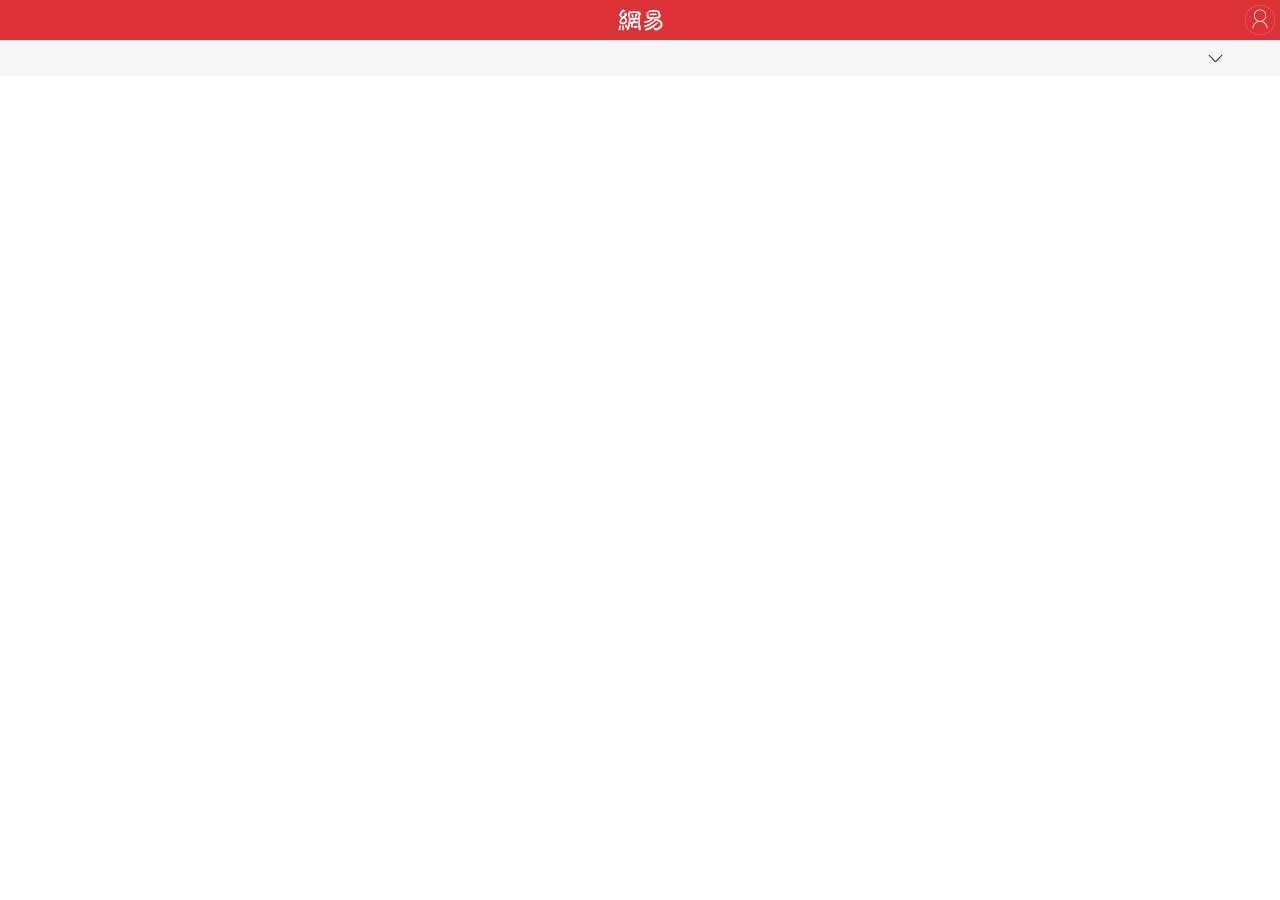
<file: web/news/index.html>
<!DOCTYPE html>
<html>
<head>
    <meta charset="utf-8">
    <meta name="viewport"
          content="maximum-scale=1.0,minimum-scale=1.0,user-scalable=0,width=device-width,initial-scale=1.0"/>
    <title></title>
    <link rel="stylesheet" type="text/css" href="css/api.css"/>
    <link rel="stylesheet" type="text/css" href="css/common.css"/>
    <style>
        /*
            iscroll
        */
        #wrapper {
            position: relative;
            z-index: 1;
            height: 35px;
            width: 90%;
            overflow: hidden;
        }

        #scroller {
            position: absolute;
            z-index: 1;
            -webkit-tap-highlight-color: rgba(0, 0, 0, 0);
            width: 200%;
            /*-webkit-transform: translateZ(0);
            transform: translateZ(0);*/
            -webkit-touch-callout: none;
            -webkit-user-select: none;
            -webkit-text-size-adjust: none;
        }

        #scroller ul {
            list-style: none;
            padding: 0;
            margin: 0;
            display: -webkit-box
        }

        #scroller li {
            width: 10%;
            line-height: 35px;
            font-size: 14px;
            overflow: hidden;
            text-align: center;
        }

        /*
            iscroll
        */
        .nav_active {
            color: #DC282E;
            font-size: 16px !important;
        }

        nav {
            width: 100%;
            display: -webkit-box;
            background-color: #F6F6F6;
        }

        .arrow_down {
            display: block;
            background-size: 15px;
            background-repeat: no-repeat;
            background-position: center;
            padding: 15px;
            background-image: url('image/channel_nav_arrow@2x.png');
            -webkit-box-flex: 1;
            -webkit-transform: rotate(180deg);
            -webkit-transition: All .5s ease;
        }

        .arrow_up {
            -webkit-transform: rotate(0deg);
            -webkit-transition: All .5s ease;
        }

        .switchNav {
            position: relative;
            width: 90%;
            line-height: 35px;
            text-indent: 10px;
        }

        .navTips {
            width: 70px;
            height: 15px;
            position: absolute;
            right: 0;
            bottom: 10px;
            font-size: 12px;
            line-height: 16px;
            color: #DE0000;
            margin-top: 2px;
            border: 1px solid;
            border-radius: 10px;
        }

        .cover {
            position: absolute;
            top: 0;
            left: 0;
            right: 0;
            bottom: 0;
            z-index: 999;
        }

        .login-user {
            background-image: url("image/user_weiboimage_netease@2x.png") !important;
        }
    </style>
</head>
<body tapmode="" onclick="clearFilter()">
<header>
    <div class=" header index-header">
        <div class="btn menu" style="visibility: hidden" tapmode="" onclick="openMenu()"></div>

        <div class=" title">
            <div class="btn logo " tapmode=""></div>
        </div>
        <div class="btn user" tapmode="" onclick="openUser()"></div>
    </div>
</header>
<nav>
    <div id="wrapper">
        <div id="scroller">
            <ul>
                <!--<li data-index=""  class="" tapmode="" onclick="openFrame(this)">2</li>
                <li data-index=""  class="" tapmode="" onclick="openFrame(this)">1</li>
                <li data-index=""  class="" tapmode="" onclick="openFrame(this)">3</li>-->
            </ul>
        </div>
    </div>
    <div class="switchNav hidden">切换栏目

    </div>
    <div class="arrow_down" onclick="openNav()" tapmode=""></div>
</nav>
<div class="cover hidden" tapmode="">

</div>
<script type="text/javascript" src="script/zepto.min.js"></script>
<script type="text/javascript" src="script/iscroll.js"></script>
<script>
    var myScroll, menuOpened = false;
    function loaded() {
        try {
            myScroll = new IScroll('#wrapper', {
                eventPassthrough: true,
                scrollX: true,
                scrollY: false,
                preventDefault: false
            });
        } catch (e) {
            alert(e)
        }
    }
    apiready = function () {
        try {
            checkUserId();
            var model = api.require('model');
            var query = api.require('query');
            model.config({
                appId: 'A6961750411369',
                appKey: 'ABD8C546-8715-E13A-4025-4939457609E8',
                host: 'https://d.apicloud.com'
            });
            api.showProgress();
            query.createQuery(function (ret, err) {
                if (ret && ret.qid) {
                    var queryId = ret.qid;
                    model.findAll({class: "nav", qid: queryId}, function (ret, err) {
                        api.hideProgress();
                        if (ret) {
                            try {
                                var navHtml = '', frames = [];
                                for (var i in ret) {
                                    var active = i == 0 ? 'nav_active' : '', frame = {};
                                    navHtml += '<li data-index="' + i + '" id="' + ret[i].id + '" class="' + active + '" tapmode="" onclick="openFrame(this)">' + ret[i].name + '</li>';
                                    frame.name = 'frame_' + i;
                                    frame.url = i == 1 ? 'html/frm_hotSpot.html' : 'html/frm_topLine.html';
                                    frame.pageParam = {id: ret[i].id, index: i};
                                    frames.push(frame);
                                }
                                $("#scroller").find('ul').html(navHtml);
                                loaded();
                                openFrameGroup(frames);
                            } catch (e) {
                                alert(e)
                            }

                        } else {
                            api.toast({msg: err.msg, location: 'middle'})
                        }
                    });
                }
            });
            fixIos7Bar($(".header"));

        } catch (e) {
            alert(e)
        }

    };

    function checkUserId() {
        if (localStorage.getItem('userId')) {
            $(".user").addClass('login-user');
        } else {
            $(".user").removeClass('login-user');
        }
    }

    function openFrame(obj) {
        try {
            api.setFrameGroupIndex({
                name: 'group',
                index: $(obj).data('index'),
                scroll: true
            });
        } catch (e) {
            alert(e)
        }

    }

    function openFrameGroup(frames) {
        api.openFrameGroup({
            name: 'group',
            scrollEnabled: true,
            rect: {x: 0, y: $("header").height() + $("nav").height(), w: 'auto', h: 'auto'},
            index: 0,
            frames: frames
        }, function (ret, err) {
            if (ret.index >= 4) {
                myScroll.scrollTo(-$("li").width() * (ret.index - 4), 0, 1000);
            }
            $("#scroller").find('li').removeClass('nav_active').eq(ret.index).addClass('nav_active');
        });
    }


    function openNav() {
        var $arrow_down = $('.arrow_down');
        if ($arrow_down.hasClass('arrow_up')) {
            $arrow_down.removeClass('arrow_up');
            $(".switchNav").addClass('hidden');
            $("#wrapper").removeClass('hidden');
            _closeNav()
        } else {
            $(".switchNav").removeClass('hidden');
            $("#wrapper").addClass('hidden');
            $arrow_down.addClass('arrow_up');
            _openNav();
        }
    }

    function _openNav() {
        api.openFrame({
            name: 'frm_nav',
            url: 'html/frm_nav.html',
            rect: {
                x: 0,
                y: $("header").height() + $("nav").height(),
                w: $("body").width(),
                h: 'auto'
            },
            bounces: false
        });

    }

    function _closeNav() {
        api.closeFrame({
            name: 'frm_nav'
        });
        api.closeFrame({
            name: 'frm_more_nav'
        })
    }

    function openMenu() {
        if ($('.arrow_down').hasClass('arrow_up')) {
            $('.arrow_down').removeClass('arrow_up');
            $(".switchNav").addClass('hidden');
            $("#wrapper").removeClass('hidden');
            _closeNav()
        } else {
            /*if (!menuOpened) {
             api.openFrame({
             name: 'menu',
             url: 'html/frm_menu.html',
             bounces: false,
             rect: {
             x: -($("body").width()),// -($("body").width() * .25),
             y: 0,
             w: $("body").width(),
             h: $("body").height()
             }
             });
             menuOpened = true;
             }*/
            //_animation(api.winWidth * 0.75, addFilter);
        }
    }

    function addFilter() {
        $(".cover").removeClass('hidden');
        $("body").addClass('filter');
        api.execScript({frameName: 'topLine', script: 'addFilter()'});
    }

    function _animation(x, callBack) {
        api.animation({
            name: 'menu',
            duration: 200,
            curve: 'easeIn',
            translation: {
                x: x,
                y: 0,
                z: 0
            }
        }, function () {
            if (callBack) {
                callBack();
            }
        });
    }

    function closeMenu() {
        _animation(-api.winWidth * 0.75, function () {
            api.execScript({frameName: 'topLine', script: '_clearFilter()'});
            $("body").removeClass('filter');
            $(".cover").addClass('hidden');
        });
    }
    function openUser() {
        api.openWin({
            name: 'user',
            url: 'html/win_user.html'
        })
    }
    function clearFilter() {
        if ($("body").hasClass('filter')) {
            closeMenu();
        }
    }
</script>
</body>
</html>
</file>
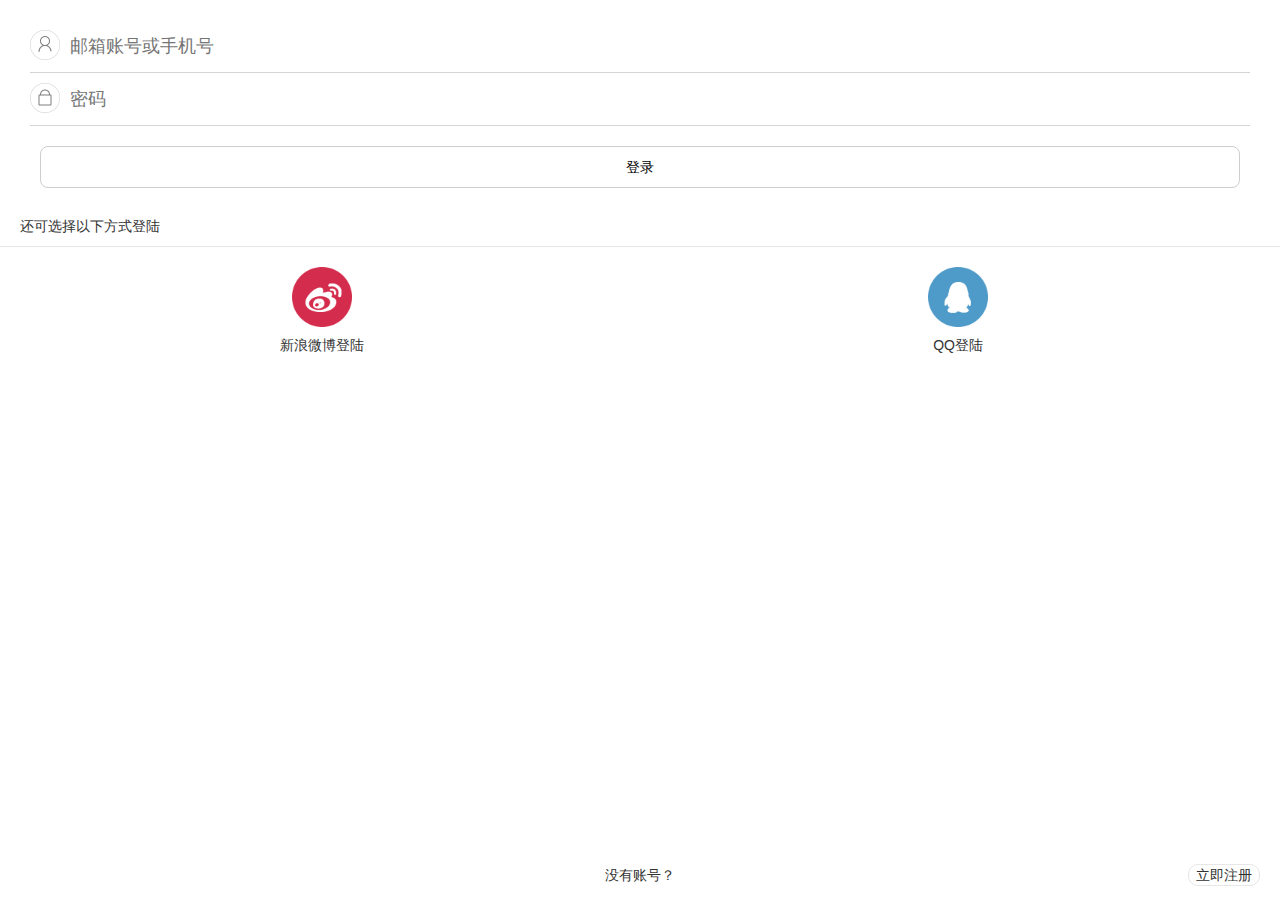
<file: web/news/html/frm_login.html>
<!DOCTYPE html>
<html>
<head>
    <meta charset="utf-8">
    <meta name="viewport" content="maximum-scale=1.0,minimum-scale=1.0,user-scalable=0,width=device-width,initial-scale=1.0"/>
    <title></title>
    <link rel="stylesheet" type="text/css" href="../css/api.css"/>
    <link rel="stylesheet" type="text/css" href="../css/common.css"/>
    <style>
        body {
            display: -webkit-box;
            -webkit-box-orient: vertical;
        }
        .content{
            -webkit-box-flex:1;
        }
        i {
            display: block;
            width: 30px;
            height: 30px;
            background-size: 30px;
            background-repeat: no-repeat no-repeat;
            background-position: center;
        }
        .user {
            background-image: url("../image/login_username_icon@2x.png");
        }

        .password {
            background-image: url("../image/login_password_icon@2x.png");
        }

        .input-wrap {
            padding: 10px 0;
            display: -webkit-box;
            border-bottom: 1px solid #d4d4d4;
        }


        .form {
            background-color: rgba(255, 255, 255, 0.8);
            margin: 20px;
            border-radius: 8px;
            padding: 0 10px;
            line-height: 30px;
        }

        .input-wrap input {
            display: block;
            -webkit-box-flex: 1;
            background-color: rgba(255, 255, 255, 0);
            outline: none;
            height: 32px;
        }

        .btn {
            display: block;
            color: #000000;
            margin: 0 40px;
            text-align: center;
            border-radius: 8px;
            height: 40px;
            line-height: 40px;
            border:1px solid #CECECE;
        }
        input{
            padding-left: 10px;
            font-size: 18px;
        }
        .other-login-wrap,.other-login{
            margin-top: 20px;
        }
        .other-login-lable{
            padding:10px 20px;
            border-bottom: 1px solid #E7E7E7;
        }
        .other-login{
            text-align: center;
        }
        .other-login div{
            display: inline-block;
            position: relative;
            width: 49.4%;
            height:60px;
            background-repeat: no-repeat no-repeat;
            background-position: center center;
            background-size: 60px;
        }
        .sina{
            background-image: url("../image/share_platform_sina@2x.png");
        }
        .qq{
            background-image: url("../image/share_platform_qqfriends@2x.png");
        }
        .other-login div span{
            margin-top:70px ;
        }
        footer{
            position:relative;
            height: 50px;
            text-align: center;
            line-height: 50px;
        }
        .fast-reg{
            line-height: 20px;
            position: absolute;
            border-radius: 10px;
            border: 1px solid #E7E7E7;
            bottom:14px;
            right: 20px;
            width: 70px;
        }
    </style>
</head>
<body>
<div class="content">
    <div class="form">
        <div class="input-wrap">
            <i class="user"></i>
            <input type="text" placeholder="邮箱账号或手机号"  id="username" value="">
        </div>
        <div class="input-wrap">
            <i class="password"></i>
            <input type="password" placeholder="密码"  id="password" value="">
        </div>
    </div>
    <div class="btn" id="login" tapmode="" onclick="login()">登录</div>
    <div class="other-login-wrap">
        <div class="other-login-lable">
            还可选择以下方式登陆
        </div>
        <div class="other-login">
            <div class="sina">
                <span class="sina-label">新浪微博登陆</span>
            </div>
            <div class="qq">
                <span class="qq-label">QQ登陆</span>
            </div>
        </div>
    </div>
</div>
<footer>
    <div>没有账号？</div>
    <div class="fast-reg" tapmode="" onclick="toRegister()">立即注册</div>
</footer>
<script src="../script/zepto.min.js"></script>
<script>
    apiready = function () {

    };
    function toRegister(){
        api.openWin({
            name:'register',
            url:'win_register.html'
        })
    }
    function login(){
        api.showProgress();
        var username=$("#username").val();
        var password=$("#password").val();
        var user = api.require('user');
        user.login({
            username: username,
            password:password
        }, function(ret, err) {
            api.hideProgress();
            if (ret) {
                localStorage.setItem('userId',ret.id);
                api.execScript({
                    name:'user',
                    script:'checkUserId()'
                })
                api.execScript({
                    name:'root',
                    script:'checkUserId()'
                })
                api.alert({
                    title: '登陆成功',
                    buttons: ['确定']
                }, function (ret, err) {
                    if (ret.buttonIndex == 1) {
                        api.closeWin();
                    }
                });
            }else{
                api.toast({msg: err.message, location: "middle"})
            }
        });
    }
</script>
</body>
</html>
</file>
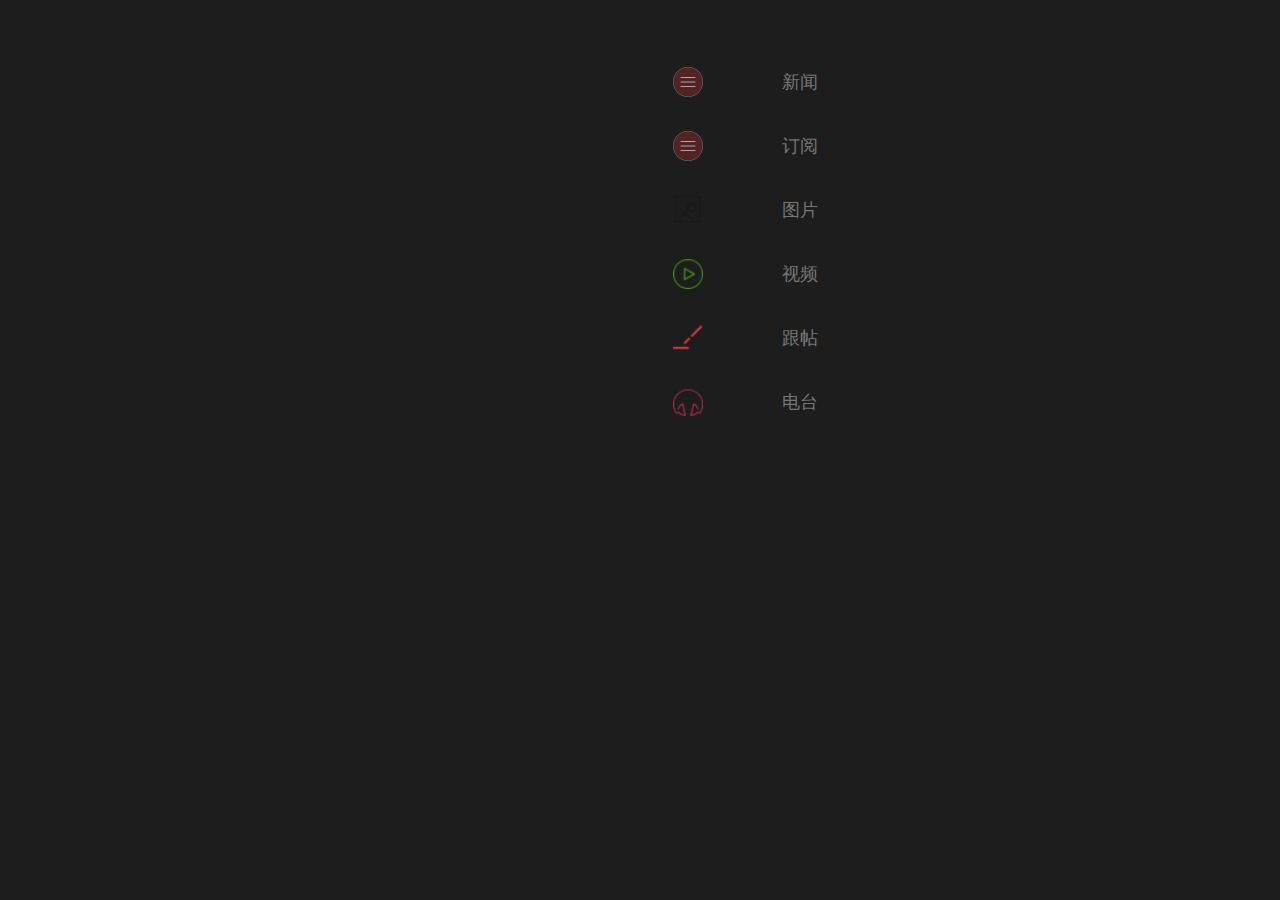
<file: web/news/html/frm_menu.html>
<!DOCTYPE html>
<html>
<head>
    <meta charset="utf-8">
    <meta name="viewport" content="maximum-scale=1.0,minimum-scale=1.0,user-scalable=0,width=device-width,initial-scale=1.0"/>
    <title></title>
    <link rel="stylesheet" type="text/css" href="../css/api.css"/>
    <style>
        body, html {
            height: 100%;
        }
        body{
            padding-left:40%;

            background-color: #1D1D1D;
        }
        .category{
            padding-top:50px;
        }
        .category li {
             position: relative;
             padding: 20px;
             background-size:30px;
             background-repeat: no-repeat;
             background-position:21.875%;
         }
        .category span{
            color: #777676;
            padding-left:34.375%;
            font-size:18px;
        }
        .news{
            background-image:url('../image/top_navigation_menuicon_highlighted@2x.png');
        }
        .subscribe{
            background-image:url('../image/top_navigation_menuicon_highlighted@2x.png');
        }
        .photo{
            background-image:url('../image/cell_tag_photo@2x.png');
        }
        .video{
            background-image:url('../image/cell_tag_video@2x.png');
        }
        .edit{
            background-image:url('../image/shotscreenshare_edit_btn@2x.png');
        }
        .audio{
            background-image: url('../image/cell_tag_audio@2x.png');
        }
    </style>
</head>
<body>
<ul class="category">
    <li class="news"><span>新闻</span></li>
    <li class="subscribe"><span>订阅</span></li>
    <li class="photo"><span>图片</span></li>
    <li class="video"><span>视频</span></li>
    <li class="edit"><span>跟帖</span></li>
    <li class="audio"><span>电台</span></li>
</ul>
<script src="../script/zepto.min.js"></script>
<script>
    apiready = function () {
        fixIos7Bar($("header"));
    };
    function closeWin() {
        api.closeWin({

        });
    }

</script>
</body>
</html>
</file>
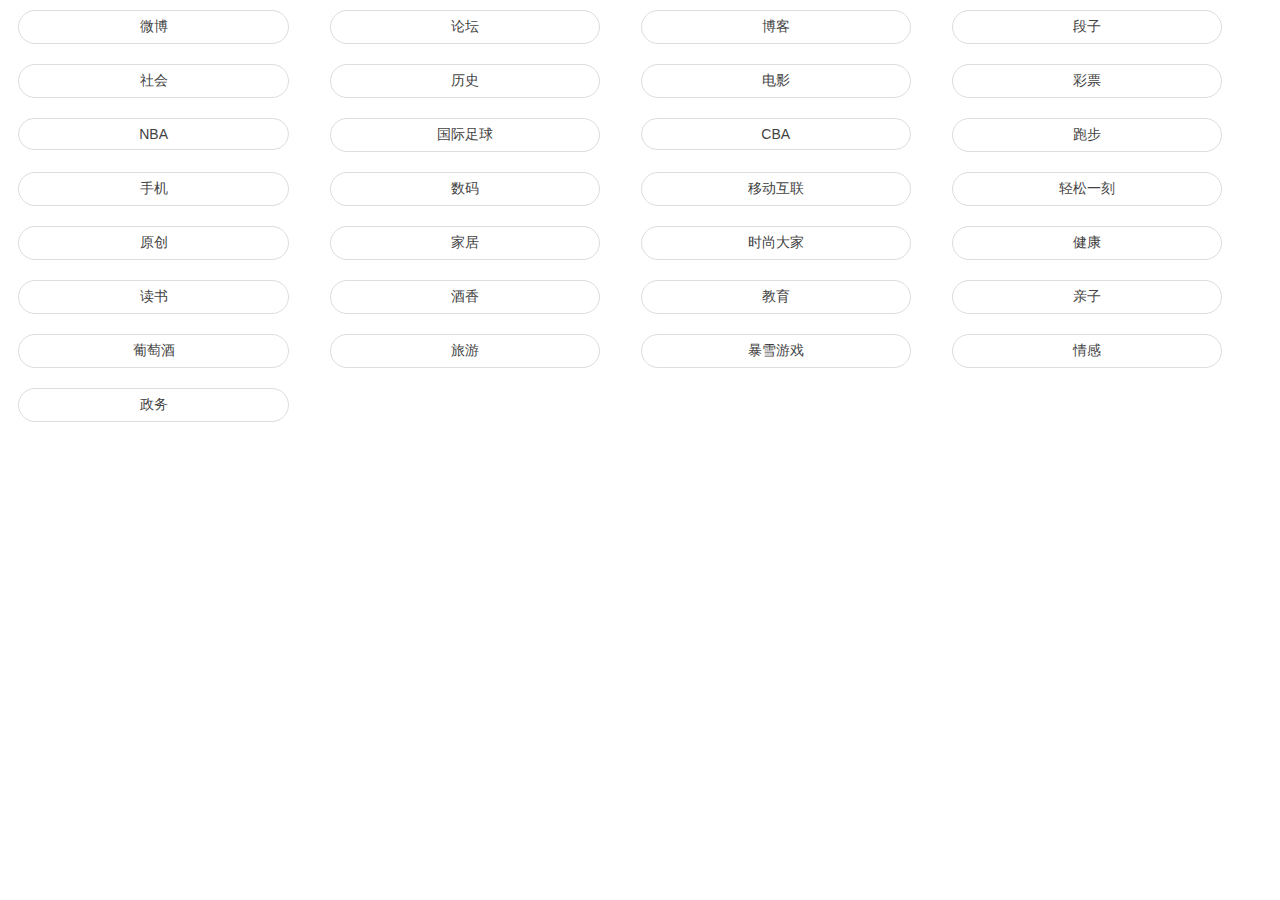
<file: web/news/html/frm_more_nav.html>
﻿<!DOCTYPE html>
<html>
<head>
    <meta charset="utf-8">
    <meta name="viewport"
          content="maximum-scale=1.0,minimum-scale=1.0,user-scalable=0,width=device-width,initial-scale=1.0"/>
    <link rel="stylesheet" type="text/css" href="../css/api.css"/>
    <link rel="stylesheet" type="text/css" href="../css/common.css"/>
    <style>
        .category {
            width: 100%;
        }

        .category li {

            display: inline-block;
            width: 24%;
            text-align: center;
            padding: 10px 0;

        }

        span {
            width: 88%;
            box-sizing: border-box;
            border: 1px solid #DDDDDE;
            padding: 7px 0;
            border-radius: 20px;
            color: #424242;

        }

    </style>
<body>
<ul class="category">
    <li><span>微博</span></li>
    <li><span>论坛</span></li>
    <li><span>博客</span></li>
    <li><span>段子</span></li>
    <li><span>社会</span></li>
    <li><span>历史</span></li>
    <li><span>电影</span></li>
    <li><span>彩票</span></li>
    <li><span>NBA</span></li>
    <li><span>国际足球</span></li>
    <li><span>CBA</span></li>
    <li><span>跑步</span></li>
    <li><span>手机</span></li>
    <li><span>数码</span></li>
    <li><span>移动互联</span></li>
    <li><span>轻松一刻</span></li>
    <li><span>原创</span></li>
    <li><span>家居</span></li>
    <li><span>时尚大家</span></li>
    <li><span>健康</span></li>
    <li><span>读书</span></li>
    <li><span>酒香</span></li>
    <li><span>教育</span></li>
    <li><span>亲子</span></li>
    <li><span>葡萄酒</span></li>
    <li><span>旅游</span></li>
    <li><span>暴雪游戏</span></li>
    <li><span>情感</span></li>
    <li><span>政务</span></li>
</ul>
<script src="../script/zepto.min.js"></script>
<script>
    apiready = function () {
        $(".category").on('click', 'li', function () {
            api.setFrameGroupIndex({
                name: 'group',
                index: 1
            });
            api.execScript({
                name: 'root',
                script: 'openMenu()'
            })
            /*api.closeFrame({name:'frm_more_nav'});
             api.closeFrame();*/

        })
    }
</script>
</body>
</html>
</file>
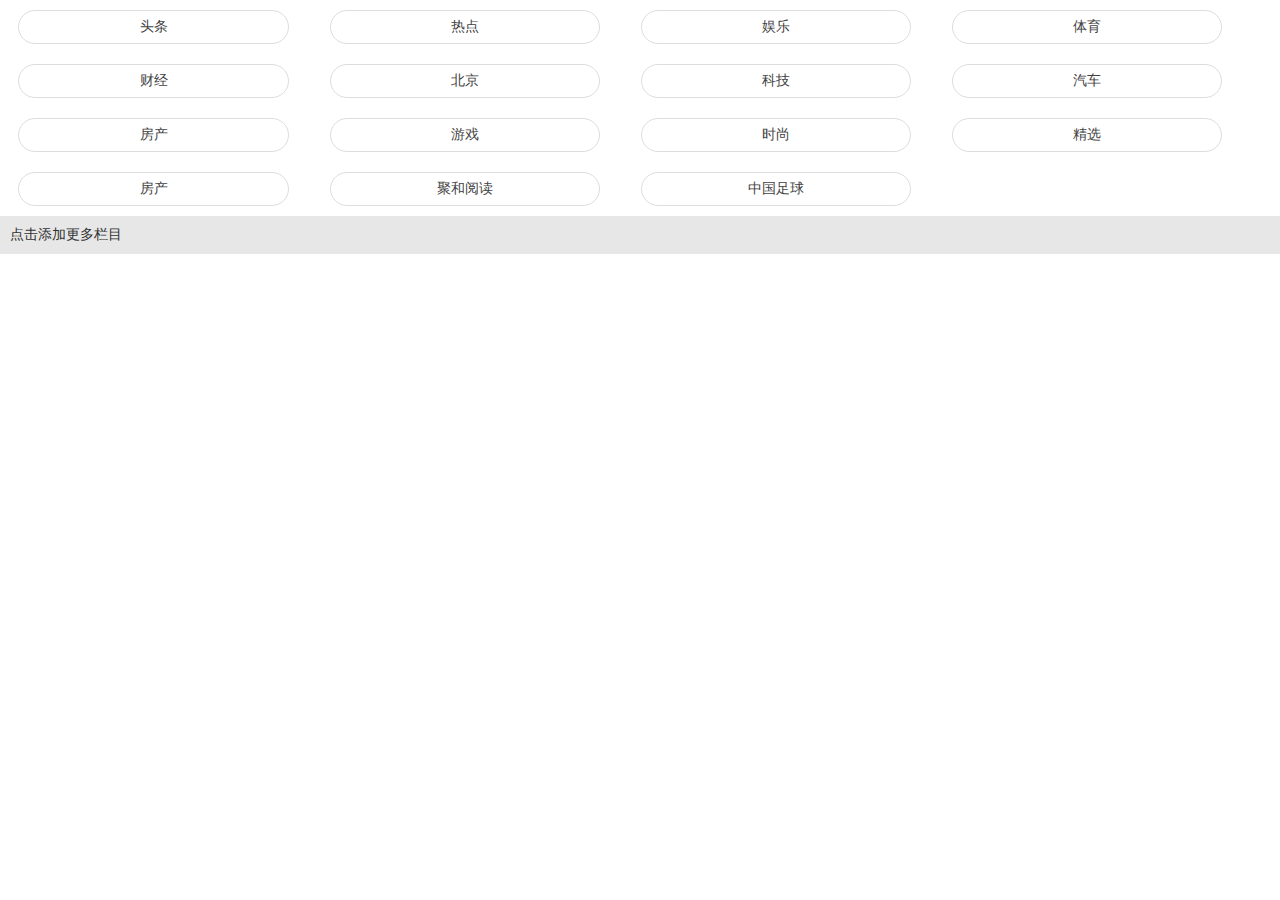
<file: web/news/html/frm_nav.html>
﻿<!DOCTYPE html>
<html>
<head>
    <meta charset="utf-8">
    <meta name="viewport" content="maximum-scale=1.0,minimum-scale=1.0,user-scalable=0,width=device-width,initial-scale=1.0"/>
    <link rel="stylesheet" type="text/css" href="../css/api.css"/>
    <link rel="stylesheet" type="text/css" href="../css/common.css"/>
    <style>
        body{
            height: auto;
        }
        .category {
            width: 100%;
        }

        .category li {

            display: inline-block;
            width: 24%;
            text-align: center;
            padding: 10px 0;

        }

        span {
            width: 88%;
            box-sizing: border-box;
            border: 1px solid #DDDDDE;
            padding: 7px 0;
            border-radius: 20px;
            color: #424242;

        }
        .more-lable{
            padding: 10px;
            background-color: #E7E7E7;
        }
    </style>
<body>
<ul class="category">
    <li><span>头条</span></li>
    <li><span>热点</span></li>
    <li><span>娱乐</span></li>
    <li><span>体育</span></li>
    <li><span>财经</span></li>
    <li><span>北京</span></li>
    <li><span>科技</span></li>
    <li><span>汽车</span></li>
    <li><span>房产</span></li>
    <li><span>游戏</span></li>
    <li><span>时尚</span></li>
    <li><span>精选</span></li>
    <li><span>房产</span></li>
    <li><span>聚和阅读</span></li>
    <li><span>中国足球</span></li>
</ul>
<div class="more-lable">
    点击添加更多栏目
</div>
<script src="../script/zepto.min.js"></script>
<script>
    apiready=function(){
        api.openFrame({
            name: 'frm_more_nav',
            url: 'frm_more_nav.html',
            rect: {
                x: 0,
                y:$(".category").height()+$(".more-lable").height()+95,
                w: $("body").width(),
                h: 'auto'
            }
        })
        $(".category").on('click','li',function(){
            api.setFrameGroupIndex({
                name: 'group',
                index:1
            });
            api.execScript({
                name:'root',
                script:'openMenu()'
            })
            /*api.closeFrame({name:'frm_more_nav'});
            api.closeFrame();*/

        })
    }
</script>
</body>
</html>
</file>
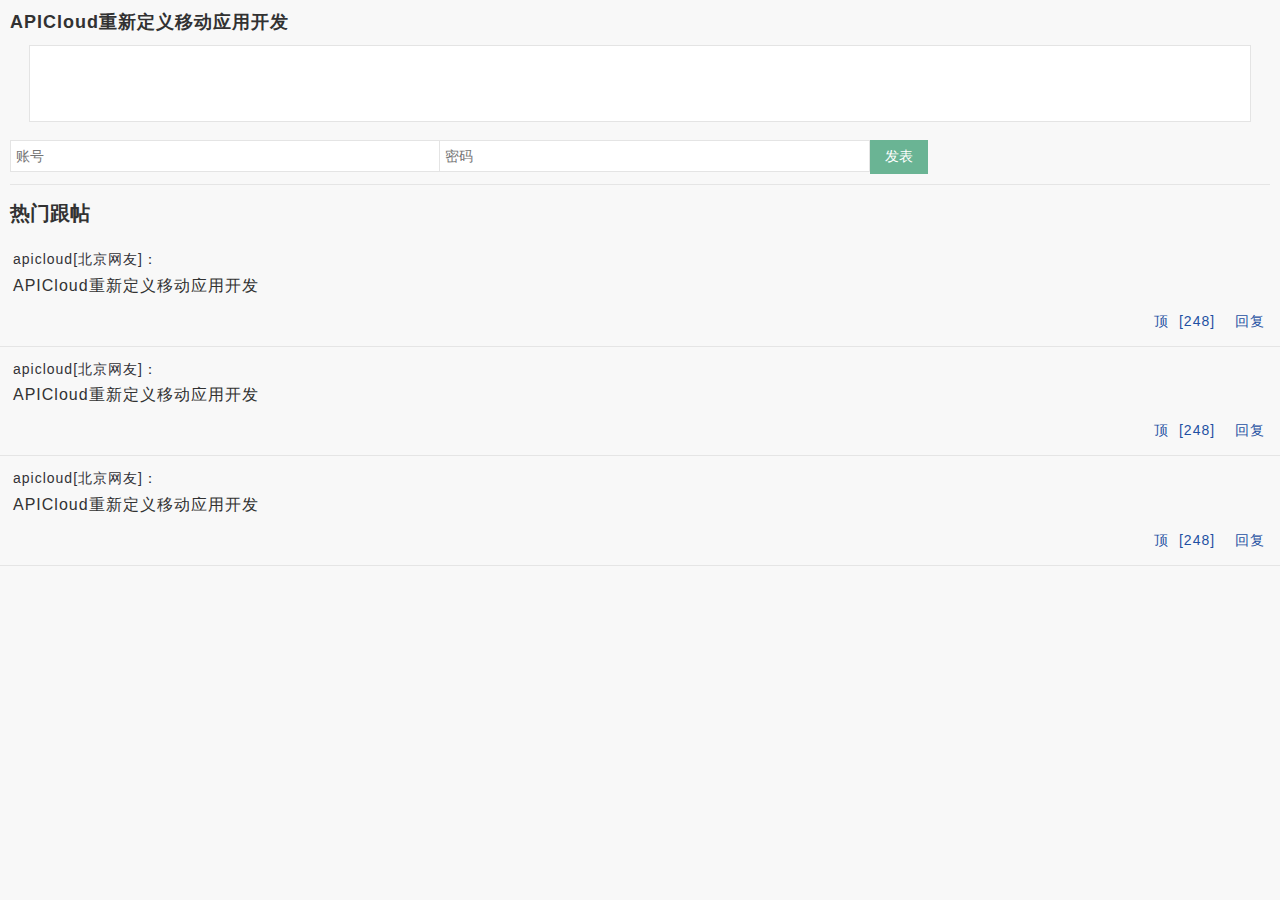
<file: web/news/html/frm_reply.html>
<!doctype html>
<html>
<head>
    <meta charset="utf-8">
    <meta name="viewport" content="maximum-scale=1.0,minimum-scale=1.0,user-scalable=0,width=device-width,initial-scale=1.0"/>
    <title>frame</title>
    <link rel="stylesheet" type="text/css" href="../css/api.css"/>
    <style>
        html, body {
            height: 100%;
            min-width: 320px;
        }

        body {
            font-size: 14px;
            background-color: #F8F8F8;
        }

        * {
            outline: 0;
        }

        .textarea {
            margin: 10px 0;
            height: 65px;
            text-align: center;
        }

        textarea {
            width: 96%;
            height: 100%;
            background-color: #ffffff;
            border: 1px solid #E4E4E4;
            padding: 5px;
            resize: none;
        }

        .content {
            padding: 10px;
        }

        .tie-title {
            font-size: 18px;
            line-height: 25px;
            letter-spacing: 1px;
        }

        .form {
            padding-bottom: 10px;
            border-bottom: 1px solid #E5E5E5;
        }

        .inputWarp {
            margin-top: 30px;
            display: -webkit-box;
            display: -webkit-flex;
            display: flex;
        }

        .input {
            border: 1px solid #E4E4E4;
            width: 34%;
            height: 30px;
            background-color: #ffffff;
            line-height: 30px;
        }

        .input input {
            width: 90%;
            padding-left: 5px;
        }

        .input:first-child {
            border-right: none;
        }

        .buttonWrap {
            -webkit-box-flex: 1;
            -webkit-flex: 1;
            flex: 1;
            display: -webkit-box;
            display: -webkit-flex;
            display: flex;
            -webkit-box-align: center;
            -webkit-box-pack: end;
        }

        .button {
            border: 1px solid #6ab494;
            background-color: #6ab494;
            color: #ffffff;
            padding: 7px 14px;
            text-align: center;
        }

        .comment-author {
            font-size: 14px;
            line-height: 1.25;
            margin: 7px 0 5px 3px;
            color: #323237;
        }

        .comment-content {
            margin: 8px 5px 8px 3px;
            line-height:18px;
            font-size: 16px;
        }

        .comment-oper {
            text-align: right;
            font-size: 14px;
        }

        .commentbox-wrap li span {
            color: #1e50a2;
        }

        .comment-oper span {
            padding:5px;
        }
        .commentbox-wrap li {
            padding: 7px 10px;
            border-bottom: 1px solid #e5e5e5;
            letter-spacing: 1px;
        }
        .comment-vote{
            color: #ba2636;
        }
    </style>
</head>
<body>
<div class="content">
    <h3 class="tie-title">APICloud重新定义移动应用开发</h3>

    <div class="form">
        <div class="textarea">
            <textarea placeholder="文明上网，登陆发言" style="">

            </textarea>
        </div>
        <div class="inputWarp">
            <div class="input">
                <input type="text" placeholder="账号">
            </div>
            <div class="input">
                <input type="password" placeholder="密码">
            </div>
            <div class="buttonWrap">
                <div class="button">发表</div>
            </div>
        </div>
    </div>
    <h4 style="font-size: 20px;margin-top:15px">热门跟帖</h4>
</div>
<ul class="commentbox-wrap">
    <li>
        <p class="comment-author">apicloud[北京网友]：</p>

        <p class="comment-content">APICloud重新定义移动应用开发</p>

        <div class="comment-oper">
            <span class="js-upvote">顶
                <span class="comment-vote">[248]</span>
            </span>
            <span class="js-reply">回复</span>
        </div>
    </li><li>
        <p class="comment-author">apicloud[北京网友]：</p>

        <p class="comment-content">APICloud重新定义移动应用开发</p>

        <div class="comment-oper">
            <span class="js-upvote">顶
                <span class="comment-vote">[248]</span>
            </span>
            <span class="js-reply">回复</span>
        </div>
    </li>
    <li>
        <p class="comment-author">apicloud[北京网友]：</p>

        <p class="comment-content">APICloud重新定义移动应用开发</p>

        <div class="comment-oper">
            <span class="js-upvote">顶
                <span class="comment-vote">[248]</span>
            </span>
            <span class="js-reply">回复</span>
        </div>
    </li>
</ul>
<script>

</script>
</body>
</html>
</file>
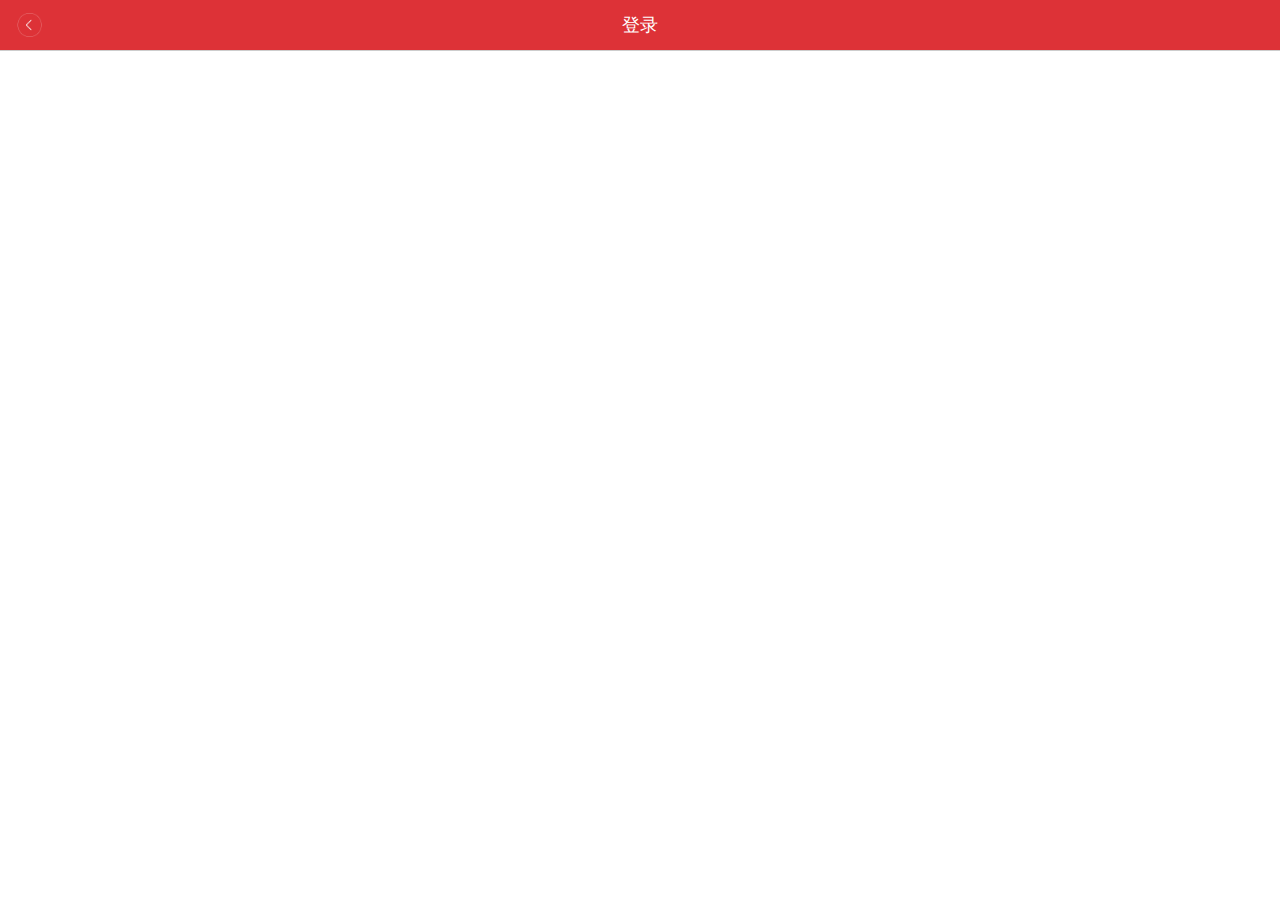
<file: web/news/html/win_login.html>
<!DOCTYPE html>
<html>
<head>
    <meta charset="utf-8">
    <meta name="viewport" content="maximum-scale=1.0,minimum-scale=1.0,user-scalable=0,width=device-width,initial-scale=1.0"/>
    <title></title>
    <link rel="stylesheet" type="text/css" href="../css/api.css"/>
    <link rel="stylesheet" type="text/css" href="../css/common.css"/>
    <style>
        body {
            display: -webkit-box;
            -webkit-box-orient: vertical;
        }
        .content{
            -webkit-box-flex:1;
        }
        .detail-header{
            border-bottom: 1px solid #CDCDCD;
            background-color: #DD3237;
        }
        .back{
            background-size: 40px!important;
            background-image: url("../image/weather_back@2x.png");
            background-position: right!important;
        }

        .detail-header .btn{
            padding:25px;
        }
        .title{
            color: #FFFFFF;
            text-align: center;
            line-height:50px;
            font-size: 18px;
        }
    </style>
</head>
<body>
<header>
    <div class="header detail-header">
        <div class="back btn" tapmode="" onclick="closeWin()"></div>
        <div class="title" id="title">登录</div>
        <div class="btn"></div>
    </div>
</header>
<script src="../script/zepto.min.js"></script>
<script>
    apiready = function () {
        fixIos7Bar($(".header"));
        api.openFrame({
            name:"frm_login",
            url:'frm_login.html',
            rect:{
                x:0,
                y:$(".header").height(),
                w:"auto",
                h:'auto'
            }
        })
    };
    function closeWin() {
        api.closeWin()
    }
</script>
</body>
</html>
</file>
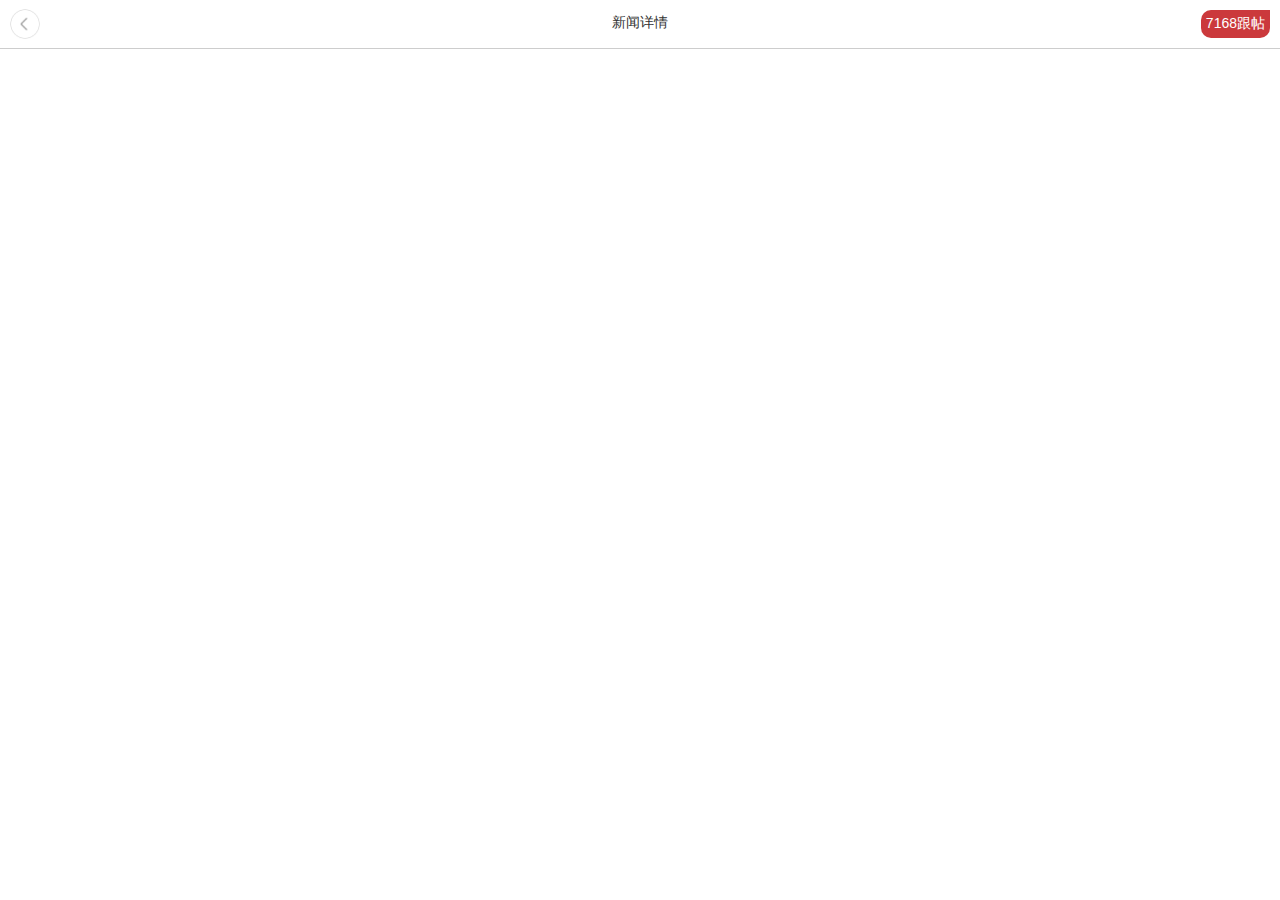
<file: web/news/html/win_newsDetail.html>
﻿<!DOCTYPE html>
<html>
<head>
    <meta charset="utf-8">
    <meta name="viewport"
          content="maximum-scale=1.0,minimum-scale=1.0,user-scalable=0,width=device-width,initial-scale=1.0"/>
    <link rel="stylesheet" type="text/css" href="../css/api.css"/>
    <link rel="stylesheet" type="text/css" href="../css/common.css"/>
</head>
<style>
    body {
        display: -webkit-box;
        -webkit-box-orient: vertical;
    }

    .content {

    }

    .footer {
        background-color: #F5F5F6;
    }

    .detail-header {
        border-bottom: 1px solid #CDCDCD;
    }

    .back {
        background-image: url("../image/previous_arrow@2x.png");
        background-position: right !important;

    }

    .replycount {

        border-radius: 10px;
        -webkit-border-top-right-radius: 0;
        background-color: #CB393C;
        color: #FFFFFF;
        padding: 5px
    }

    .detail-header .reply {
        padding: 10px;

    }

    .footer {
        display: -webkit-box;
    }

    .footer a {
        display: inline-block;

        padding: 23px;
    }

    .share {
        background-size: 40px;
        background-image: url("../image/night_top_navigation_shareicon@2x.png");
        background-position: center;;
        background-repeat: no-repeat no-repeat;
    }

    .star {
        background-size: 30px;
        background-image: url("../image/night_icon_star_full@2x.png");
        background-position: center;;
        background-repeat: no-repeat no-repeat;
    }

    .replytext {
        margin-top: 5px;
        padding-left: 10px;
        height: 40px;
        margin-left: 10px;
        display: block;
        -webkit-box-flex: 1;
        border: 1px solid #C7C7C7;
        border-radius: 20px;
        background-color: #FFFFFF;
    }
    .title{
        line-height: 44px;
        text-align: center;
        margin-left: 49px;
    }
</style>
<body>
<header>
    <div class="header detail-header">
        <div class="btn back" tapmode="" onclick="api.closeWin()"></div>
        <div class="title" id="title">新闻详情</div>
        <div class="reply" tapmode="" onclick="reply()"><span class="replycount">7168跟帖</span></div>
    </div>
</header>
<div class="content">

</div>
<script src="../script/zepto.min.js"></script>
<script>

    apiready = function () {
        fixIos7Bar($("header"));
        var $headerH = $("header").height();
        var url = 'http://news.163.com/15/0212/19/AI9EI4TR0001124J.html';
        api.openFrame({
            name: 'detail-con',
            url: url,
            rect: {
                x: 0,
                y: $headerH,
                w: 'auto',
                h: 'auto'
            },
            showProgress: 'true'
        });
    }
    function reply(){
        api.openWin({
            name:'win_reply',
            url:'win_reply.html'
        })
    }
</script>
</body>
</html>
</file>
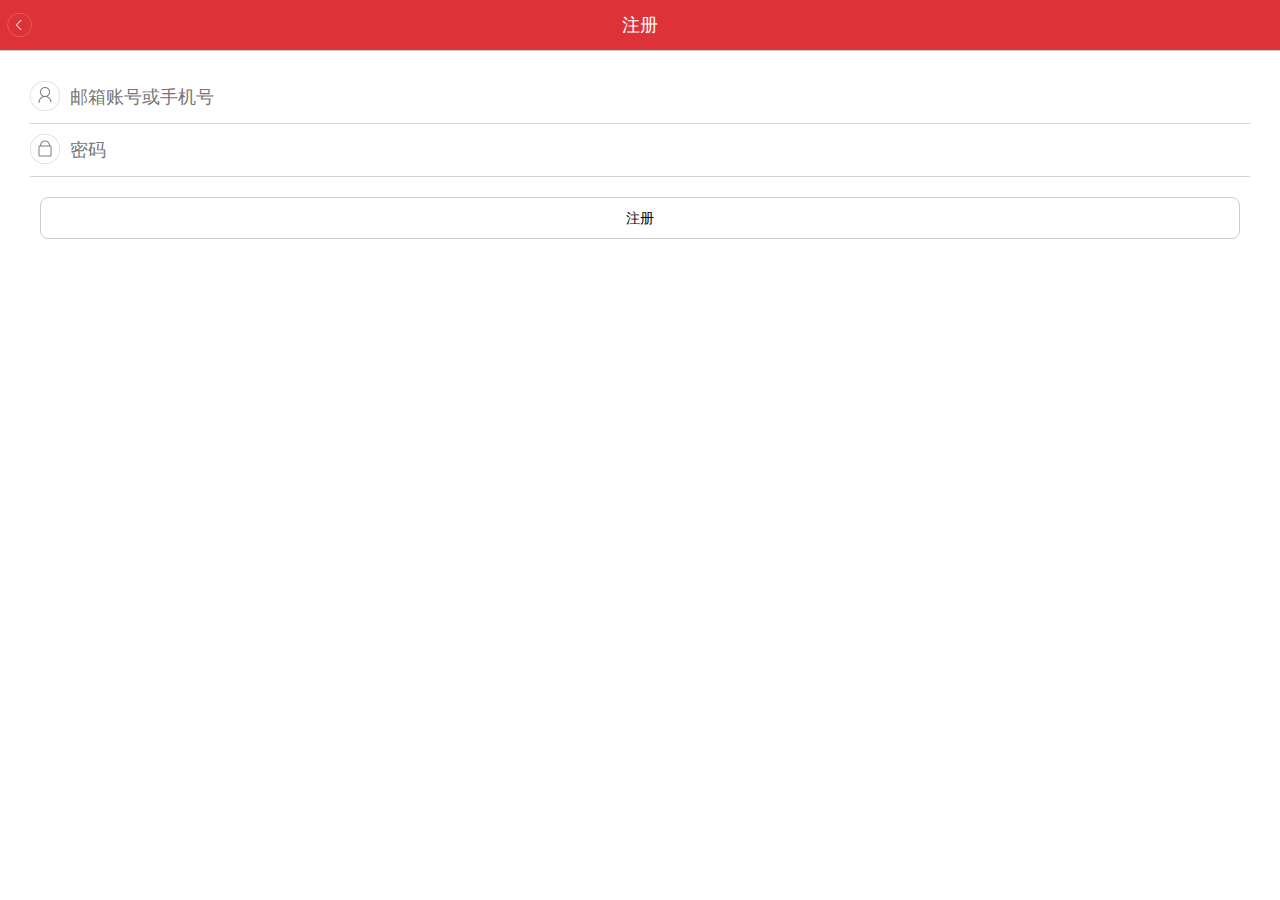
<file: web/news/html/win_register.html>
<!DOCTYPE html>
<html>
<head>
    <meta charset="utf-8">
    <meta name="viewport" content="maximum-scale=1.0,minimum-scale=1.0,user-scalable=0,width=device-width,initial-scale=1.0"/>
    <title></title>
    <link rel="stylesheet" type="text/css" href="../css/api.css"/>
    <link rel="stylesheet" type="text/css" href="../css/common.css"/>
    <style>
        body {
            display: -webkit-box;
            -webkit-box-orient: vertical;
        }
        .login-header-btn{
            display: block;
            background-size: 30px;
            padding: 20px;
        }
        .content {
            -webkit-box-flex: 1;
        }

        .detail-header {
            border-bottom: 1px solid #CDCDCD;
            background-color: #DD3237;
        }

        .back {
            background-size: 40px !important;
            background-image: url("../image/weather_back@2x.png");
            background-position: right !important;
        }

        .detail-header a {
            padding: 25px;
        }

        .title {
            color: #FFFFFF;
            text-align: center;
            line-height: 50px;
            font-size: 18px;
        }

        i {
            display: block;
            width: 30px;
            height: 30px;
            background-size: 30px;
            background-repeat: no-repeat no-repeat;
            background-position: center;
        }

        .user {
            background-image: url("../image/login_username_icon@2x.png");
        }

        .password {
            background-image: url("../image/login_password_icon@2x.png");
        }

        .input-wrap {
            padding: 10px 0;
            display: -webkit-box;
            border-bottom: 1px solid #d4d4d4;
        }

        .form {
            background-color: rgba(255, 255, 255, 0.8);
            margin: 20px;
            border-radius: 8px;
            padding: 0 10px;
            line-height: 30px;
        }

        .input-wrap input {
            display: block;
            -webkit-box-flex: 1;
            background-color: rgba(255, 255, 255, 0);
            outline: none;
            height: 32px;
        }

        .find-pwd {
            text-align: right;
            margin: 40px;
        }

        .btn {
            display: block;
            color: #000000;
            margin: 0 40px;
            text-align: center;
            border-radius: 8px;
            height: 40px;
            line-height: 40px;
            border: 1px solid #CECECE;
        }

        input {
            padding-left: 10px;
            font-size: 18px;
        }
    </style>
</head>
<body>
<header>
    <div class="header detail-header">
        <div class="back login-header-btn" tapmode="" onclick="closeWin()"></div>

        <div class="title" id="title">注册</div>
        <div class="login-header-btn"></div>
    </div>
</header>
<div class="content">
    <div class="form">
        <div class="input-wrap">
            <i class="user"></i>
            <input type="text" placeholder="邮箱账号或手机号" id="username" value="">
        </div>
        <div class="input-wrap">
            <i class="password"></i>
            <input type="password" placeholder="密码" id="password" value="">
        </div>
    </div>
    <div class="btn" id="login" tapmode="" onclick="register()">注册</div>
</div>
<script src="../script/zepto.min.js"></script>
<script>
    apiready = function () {
        fixIos7Bar($(".header"));
    };
    function closeWin() {
        api.closeWin({

        })
    }
    function register() {
        api.showProgress();
        var model = api.require('model');
        var username = $("#username").val();
        var password = $("#password").val();
        var user = api.require('user');
        user.register({
            username: username,
            password: password
        }, function (ret, err) {
            api.hideProgress();
            if (ret) {
                api.alert({
                    title: '注册成功',
                    buttons: ['确定']
                }, function (ret, err) {
                    if (ret.buttonIndex == 1) {
                        api.closeWin();
                    }
                });
            } else {
                api.toast({msg: err.message, location: "middle"})
            }
        });

    }
</script>
</body>
</html>
</file>
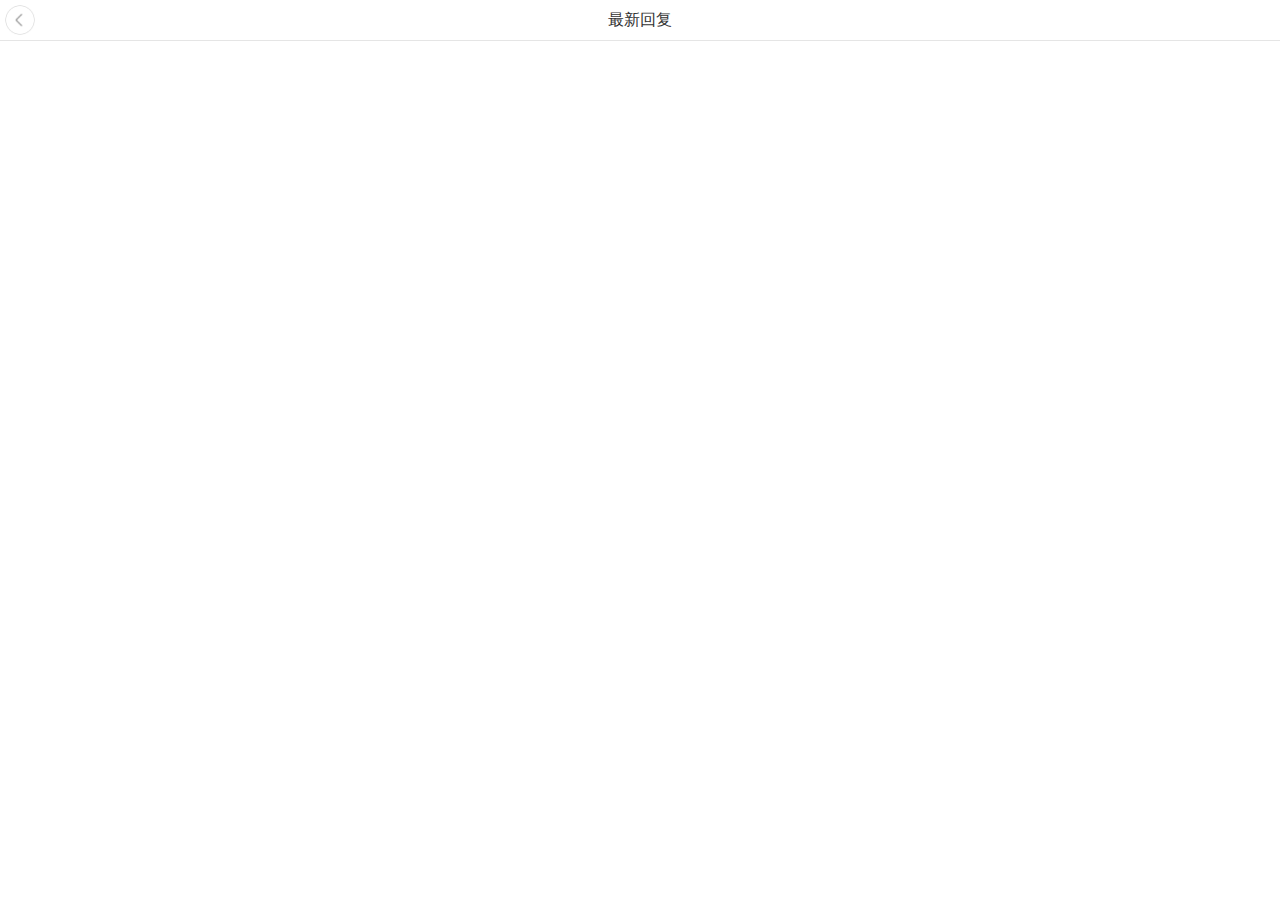
<file: web/news/html/win_reply.html>
<!doctype html>
<html>
<head>
    <meta charset="utf-8">
    <meta name="viewport" content="maximum-scale=1.0,minimum-scale=1.0,user-scalable=0,width=device-width,initial-scale=1.0"/>
    <title>window</title>
    <link rel="stylesheet" type="text/css" href="../css/api.css"/>
    <style>
        html, body {
            height: 100%;
            min-width: 320px;
        }
        body {
            font-size: 14px;
        }
        /*header*/
        .header {
            display: -webkit-box;
            border-bottom: 1px solid #E5E5E5;
            -webkit-box-pack: center;
            -webkit-box-align: center;
        }
        .header-title {
            -webkit-box-flex: 1;
            text-align: center;
            font-size: 16px;
        }
        .btn{
            display: block;
            background-size: 30px;
            padding: 20px;
            background-repeat: no-repeat;
            background-position: center;
        }
        .header .back {
            background-image: url("../image/previous_arrow@2x.png");
        }


    </style>
</head>
<body>
<header>
    <div class="header">
        <div class="btn back" tapmode="" onclick="api.closeWin()"></div>
        <div class="header-title">
            最新回复
        </div>
        <div  class="btn"></div>
    </div>
</header>
<script type="text/javascript" src="../script/zepto.min.js"></script>
<script>
    apiready=function(){
        fixIos7Bar($("header"));
        api.openFrame({
            name:'frm_reply',
            url:'frm_reply.html',
            rect:{
                x:0,
                y: $("header").height(),
                w:'auto',
                h:'auto'
            }
        })
    }
</script>
</body>
</html>
</file>
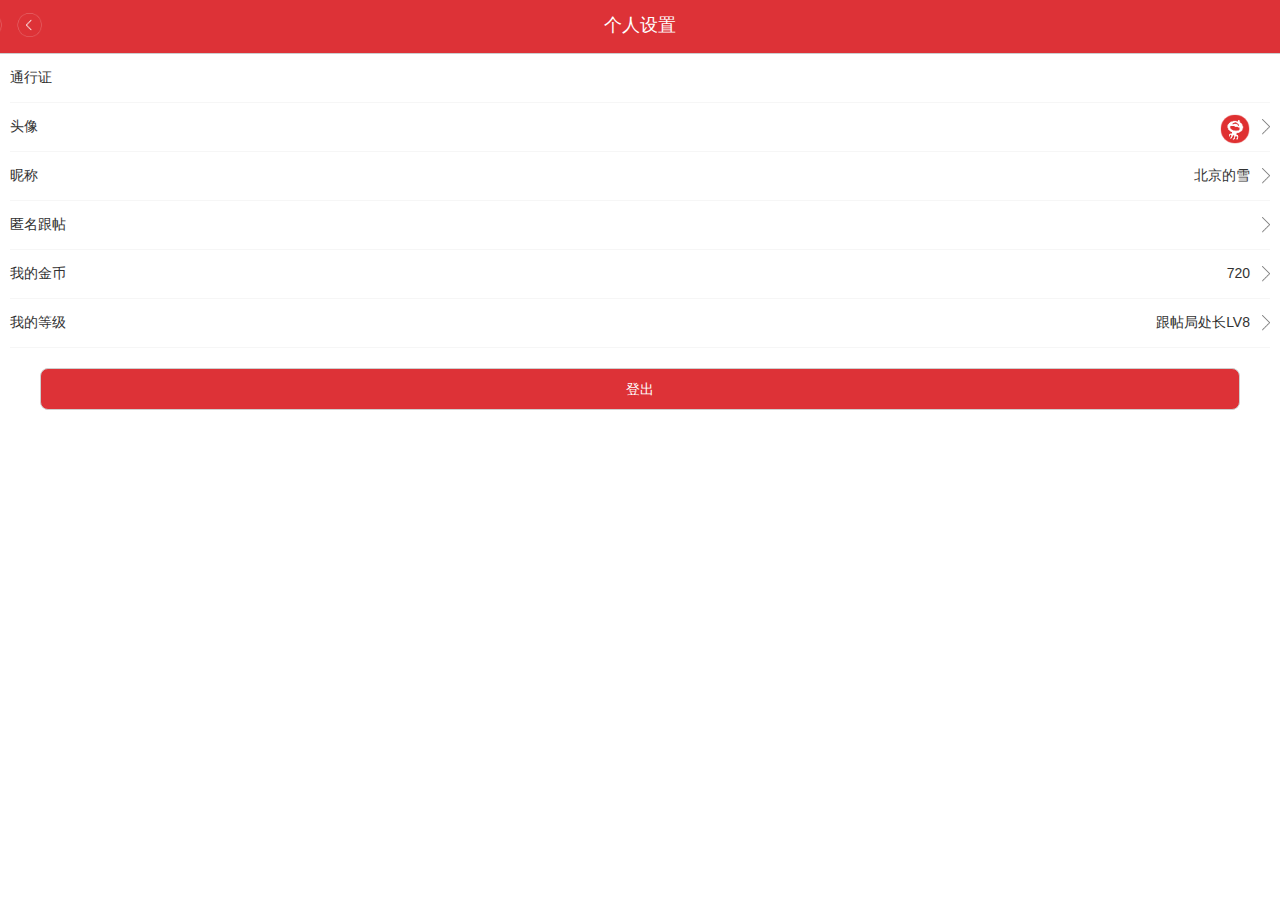
<file: web/news/html/win_setting.html>
<!DOCTYPE html>
<html>
<head>
    <meta charset="utf-8">
    <meta name="viewport" content="maximum-scale=1.0,minimum-scale=1.0,user-scalable=0,width=device-width,initial-scale=1.0"/>
    <title></title>
    <link rel="stylesheet" type="text/css" href="../css/api.css"/>
    <link rel="stylesheet" type="text/css" href="../css/common.css"/>
    <style>
        .detail-header{
            border-bottom: 1px solid #CDCDCD;
            background-color: #DD3237;
        }
        .back{
            background-size: 40px!important;
            background-image: url("../image/weather_back@2x.png");
            background-position: right!important;
        }

        .detail-header a{
            padding:25px;
        }
        .title{
            color: #FFFFFF;
            text-align: center;
            line-height:50px;
            font-size: 18px;
        }

        .mine li, .bottom li {
            display: inline-block;
            width: 32%;
            text-align: center;
            padding: 20px 0 6px;
            background-size: 30px;
            background-repeat: no-repeat;
            background-position: top;
        }

        .activity {
            margin: 0 10px;
        }

        .activity li {
            position: relative;
            padding: 15px 0;
            background-size: 8px;
            background-repeat: no-repeat;
            background-position: right;
            background-image: url("../image/setting_cell_arrow@2x.png");
            border-bottom: 1px solid #F6F6F6;
        }
        .no-arrow{
            background-image:none!important;
        }
        .value {
            position: absolute;
            right:20px;
        }

        .btn {
            display: block;
            color: #FFFFFF;
            margin: 0 40px;
            text-align: center;
            border-radius: 8px;
            height: 40px;
            line-height: 40px;
            border: 1px solid #CECECE;
            background-color:#DD3237 ;
            margin-top: 20px;
        }
        .user-photo{
            background-position: center center;
            background-size: 30px;
            width: 30px;
            height: 30px;
            bottom: 7px;
            background-image: url("../image/user_weiboimage_netease@2x.png");
        }
    </style>
</head>
<body>
<header>
    <div class="header detail-header">
        <a class="back" tapmode="" onclick="closeWin()"></a>
        <div class="title" id="title">个人设置</div>
        <a></a>
    </div>
</header>
<ul class="activity">
    <li class="no-arrow">
        <span class="key">通行证</span>
        <span class="value "></span>
    </li>
    <li>
        <span class="key">头像</span>
        <span class="value user-photo">
        </span>
    </li>
    <li>
        <span class="key">昵称</span>
        <span class="value">北京的雪</span>
    </li>
    <li>
        <span class="key">匿名跟帖</span>
        <span class="value"></span>
    </li>
    <li>
        <span class="key">我的金币</span>
        <span class="value">720</span>
    </li>
    <li>
        <span class="key">我的等级</span>
        <span class="value">跟帖局处长LV8</span>
    </li>
</ul>
<div class="btn" id="login" tapmode="" onclick="logout()">登出</div>
<script src="../script/zepto.min.js"></script>
<script>
    apiready = function () {
        fixIos7Bar($(".header"));
    };


    function closeWin() {
        api.closeWin({

        })
    }
    function logout() {
        api.showProgress();
        var user = api.require('user');
        user.logout(function(ret, err){
            api.hideProgress();
            if(ret){
                api.confirm({
                    title: '确定要登出账号?',
                    buttons:[ '取消', '确定']
                },function(ret,err){
                    if(ret.buttonIndex == 2){
                        localStorage.removeItem('userId');
                        api.execScript({
                            name:'user',
                            script:'checkUserId()'
                        });
                        api.execScript({
                            name:'root',
                            script:'checkUserId()'
                        })
                        closeWin();
                    }else{

                    }
                });
            }else{
                api.toast({msg: err.message, location: "middle"})
            }
        });
    }
</script>
</body>
</html>
</file>
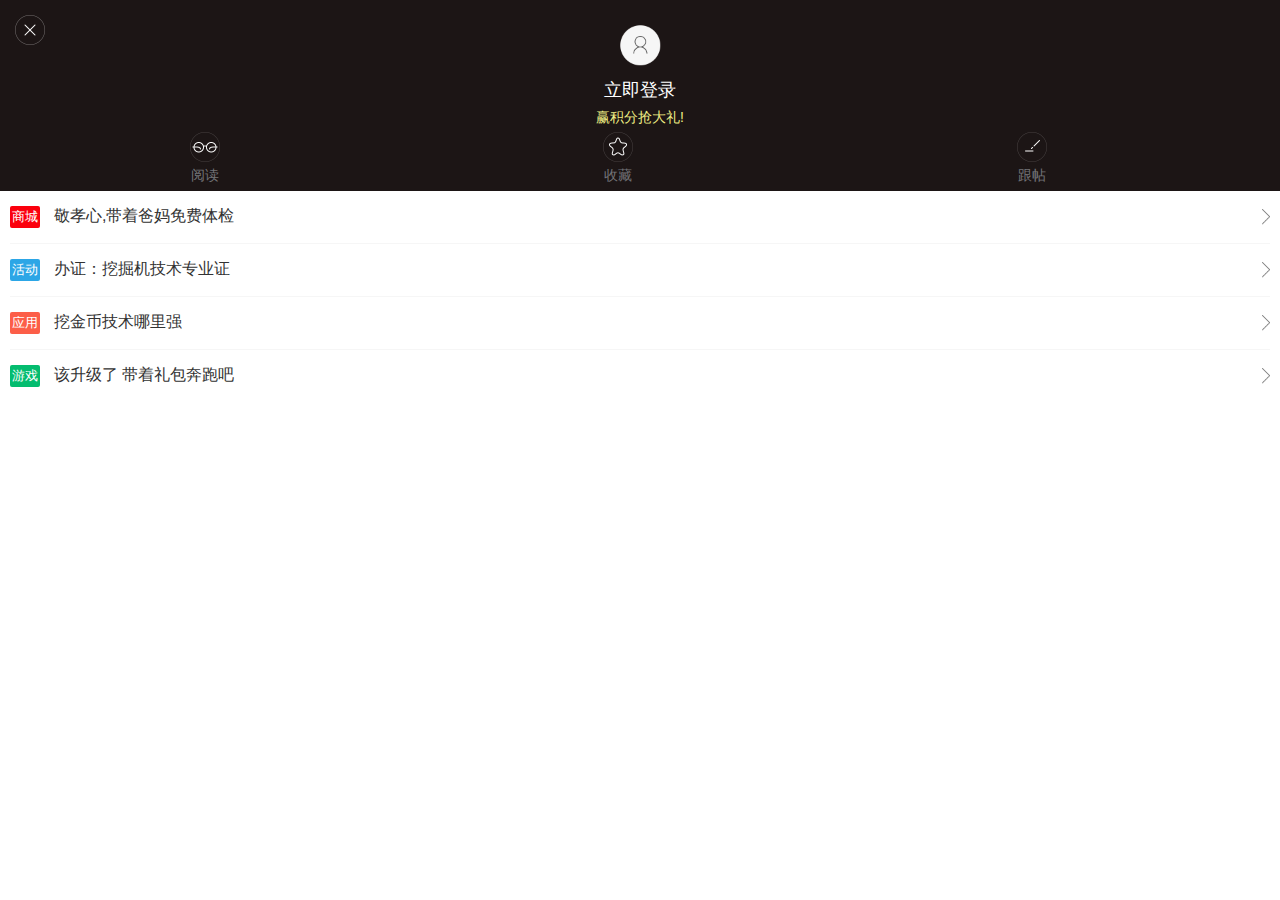
<file: web/news/html/win_user.html>
<!DOCTYPE html>
<html>
<head>
    <meta charset="utf-8">
    <meta name="viewport" content="maximum-scale=1.0,minimum-scale=1.0,user-scalable=0,width=device-width,initial-scale=1.0"/>
    <title></title>
    <link rel="stylesheet" type="text/css" href="../css/api.css"/>
    <link rel="stylesheet" type="text/css" href="../css/common.css"/>
    <style>
        body, html {
        }
        .login-header-btn{
            display: inline-block;
            padding: 30px;
            background-size: 50px;
            background-repeat: no-repeat;
            background-position: center;
        }

        .close {
            background-image: url("../image/close_icon_normal@2x.png");
        }

        .setting {
            background-image: url("../image/setting_icon_normal@2x.png");
        }

        .login-header .nologin-user {
            -webkit-transform: rotateY(0deg);
            background-image: url("../image/user_defaulthead@2x.png");
        }

        .login-header .prize {
            -webkit-transform: rotateY(180deg);
            background-image: url("../image/user_defaultgift@2x.png");
        }

        .flip {
            -webkit-transition-property: -webkit-transform, background-image;
            -webkit-transition-duration: 1.5s, 0.1s;
            -webkit-transition-delay: 0.1s;
        }

        .login-header {
            height: 100%;
            background-color: #1C1515;
        }

        .title {
            text-align: center;
            padding-top: 15px;
            display: -webkit-box;
            -webkit-box-orient: vertical;
        }

        .login {
            color: #FFFFFF;
            font-size: 18px;
        }

        .score {
            padding-top: 7px;
            color: #EFED84;
        }

        .mine {
            background-color: #1C1515;
            padding-top: 5px;
        }

        .mine li, .bottom li {
            display: inline-block;
            width: 32%;
            text-align: center;
            padding: 20px 0 6px;
            background-size: 30px;
            background-repeat: no-repeat;
            background-position: top;
        }

        .bottom li {
            width: 19%;
            background-size: 30px;
        }

        .mine li span {
            margin: 15px 10px 0 10px;
            color: #737377;
        }

        .bottom li span {
            margin: 15px 10px 0 10px;
            color: #737377;
            font-size: 12px;
        }

        .read {
            background-image: url("../image/user_reading_circle@2x.png");
        }

        .star {
            background-image: url("../image/user_favor_circle@2x.png");
        }

        .comment {
            background-image: url("../image/user_comment_circle@2x.png");
        }

        .activity {
            margin: 0 10px;
        }

        .activity li {
            padding: 15px 0;
            background-size: 8px;
            background-repeat: no-repeat;
            background-position: right;
            background-image: url("../image/setting_cell_arrow@2x.png");
            border-bottom: 1px solid #F6F6F6;
        }

        .activity li:last-child {
            border-bottom: none;
        }

        .subtitle {
            font-size: 16px;
            margin-left: 10px;
        }

        .tag {
            color: #FFFFFF;
            padding: 2px;
            font-size: 13px;
            border-radius: 2px;
        }

        .a1 {
            background-color: #FB000D;
        }

        .a2 {
            background-color: #2CA6E6;
        }

        .a3 {
            background-color: #FC5E48;
        }

        .a4 {
            background-color: #04BC6F;
        }

        .plugin {
            background-image: url("../image/plugin_icon_setting@2x.png");
        }

        .offline {
            background-image: url("../image/pluginboard_icon_offline@2x.png");
        }

        .night {
            background-image: url("../image/pluginboard_icon_night@2x.png");
        }

        .search {
            background-image: url("../image/pluginboard_icon_search@2x.png");
        }

        .more {
            background-image: url("../image/pluginboard_icon_more@2x.png");
        }
        .login-user{
            background-image: url("../image/user_weiboimage_netease@2x.png");
        }
    </style>
</head>
<body>
<header>
    <div class="login-header header ">
        <div class="login-header-btn close" tapmode="" onclick="closeWin()"></div>
        <div class="hidden title">
            <div class="login-header-btn login-user"  tapmode="" onclick="toSetting()"></div>
            <div class="login">xxxx</div>
            <div class="score">720金币 6个任务未完成</div>
        </div>
        <div class=" title">
            <div class="login-header-btn nologin-user" id="user" tapmode="" onclick="toLogin()"></div>
            <div class="login">立即登录</div>
            <div class="score">赢积分抢大礼!</div>
        </div>
        <div class="login-header-btn setting hidden-v" tapmode=""></div>
    </div>
</header>
<ul class="mine">
    <li class="read" onclick="toSetting()" tapmode="">
        <span>
            阅读
        </span>
    </li>
    <li class="star" onclick="toSetting()" tapmode="">
        <span>
            收藏
        </span>
    </li>
    <li class="comment" onclick="toSetting()" tapmode="">
        <span>
            跟帖
        </span>
    </li>
</ul>
<ul class="activity">
    <li onclick="toSetting()" tapmode="">
        <span class="a1 tag">商城</span>
        <span class="subtitle">敬孝心,带着爸妈免费体检</span>
    </li>
    <li onclick="toSetting()" tapmode="">
        <span class="a2 tag">活动</span>
        <span class="subtitle">办证：挖掘机技术专业证</span>
    </li>
    <li onclick="toSetting()" tapmode="">
        <span class="a3 tag">应用</span>
        <span class="subtitle">挖金币技术哪里强</span>
    </li>
    <li onclick="toSetting()" tapmode="">
        <span class="a4 tag">游戏</span>
        <span class="subtitle">该升级了 带着礼包奔跑吧</span>
    </li>
</ul>
<ul class="bottom hidden">
    <li class="plugin">
        <span>
            13°/-1°
        </span>
    </li>
    <li class="offline">
        <span>
            离线
        </span>
    </li>
    <li class="night">
        <span>
            夜间
        </span>
    </li>
    <li class="search">
        <span>
            搜索
        </span>
    </li>
    <li class="more">
        <span>
            更多
        </span>
    </li>
</ul>
<script src="../script/zepto.min.js"></script>
<script>
    /*setTimeout(function () {
        $("#user").addClass('prize flip');
    }, 500)
    setTimeout(function () {
        $("#user").removeClass('prize');
    }, 2000)*/
    apiready = function () {
        checkUserId();
        fixIos7Bar($(".header"));
    };

    function checkUserId(){
        if(localStorage.getItem("userId")){
            $(".login-user").parent().removeClass("hidden");
            $(".nologin-user").parent().addClass("hidden");
            $(".setting").removeClass('hidden-v').off('click').on('click',function(){
                toSetting()
            })
        }else{
            $(".login-user").parent().addClass("hidden");
            $(".nologin-user").parent().removeClass("hidden");
            $(".setting").addClass('hidden-v').off('click');
        }
    }

    function closeWin() {
        api.closeWin({

        })
    }
    function toLogin() {
        api.openWin({
            name: 'login',
            url: 'win_login.html'
        })
    }
    function toSetting() {
        api.openWin({
            name: 'setting',
            url: 'win_setting.html'
        })
    }
</script>
</body>
</html>
</file>
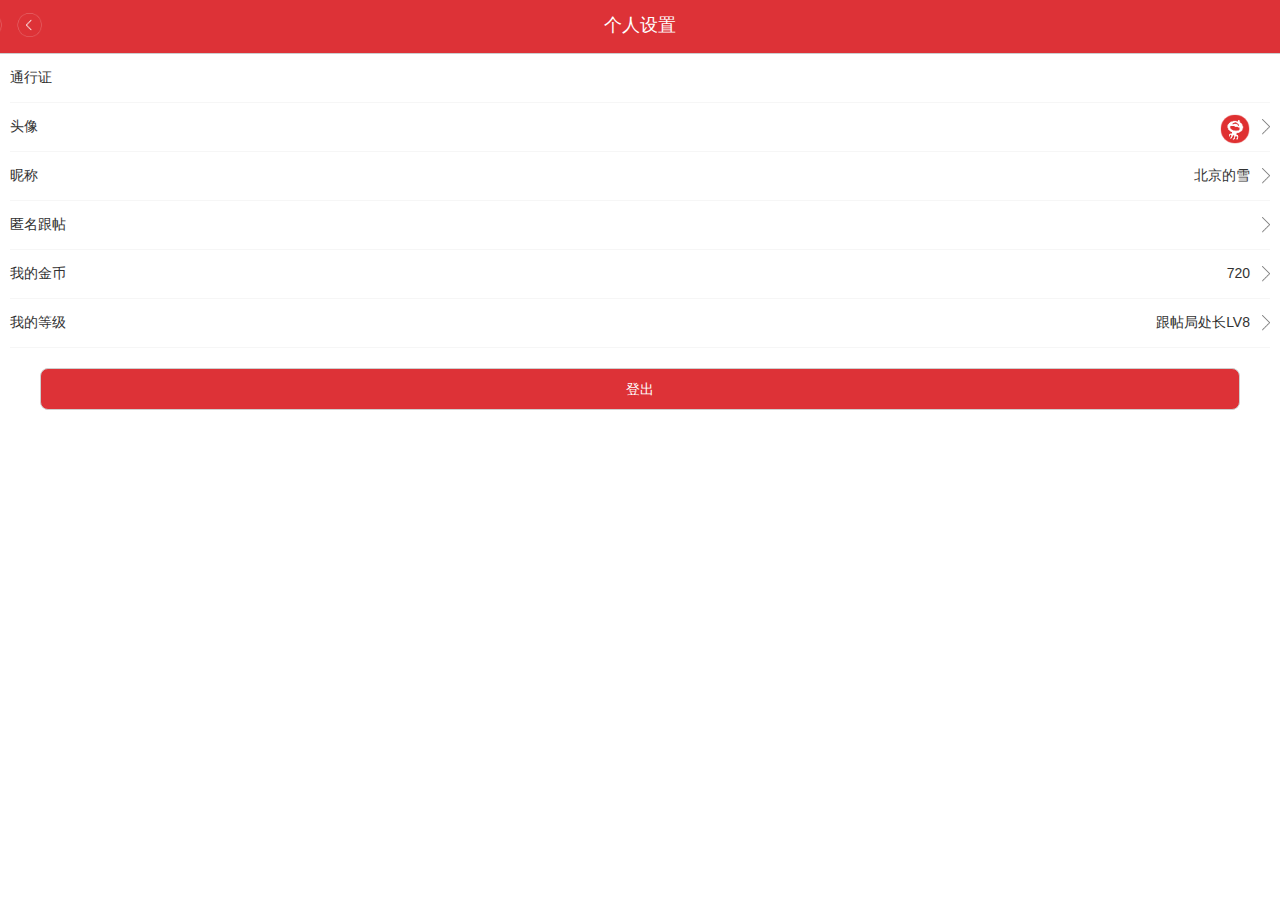
<file: web/news/jsp/win_setting.html>
<!DOCTYPE html>
<html>
<head>
    <meta charset="utf-8">
    <meta name="viewport"
          content="maximum-scale=1.0,minimum-scale=1.0,user-scalable=0,width=device-width,initial-scale=1.0"/>
    <title></title>
    <link rel="stylesheet" type="text/css" href="../css/api.css"/>
    <link rel="stylesheet" type="text/css" href="../css/common.css"/>
    <style>
        .detail-header {
            border-bottom: 1px solid #CDCDCD;
            background-color: #DD3237;
        }

        .back {
            background-size: 40px !important;
            background-image: url("../image/weather_back@2x.png");
            background-position: right !important;
        }

        .detail-header a {
            padding: 25px;
        }

        .title {
            color: #FFFFFF;
            text-align: center;
            line-height: 50px;
            font-size: 18px;
        }

        .mine li, .bottom li {
            display: inline-block;
            width: 32%;
            text-align: center;
            padding: 20px 0 6px;
            background-size: 30px;
            background-repeat: no-repeat;
            background-position: top;
        }

        .activity {
            margin: 0 10px;
        }

        .activity li {
            position: relative;
            padding: 15px 0;
            background-size: 8px;
            background-repeat: no-repeat;
            background-position: right;
            background-image: url("../image/setting_cell_arrow@2x.png");
            border-bottom: 1px solid #F6F6F6;
        }

        .no-arrow {
            background-image: none !important;
        }

        .value {
            position: absolute;
            right: 20px;
        }

        .btn {
            display: block;
            color: #FFFFFF;
            margin: 0 40px;
            text-align: center;
            border-radius: 8px;
            height: 40px;
            line-height: 40px;
            border: 1px solid #CECECE;
            background-color: #DD3237;
            margin-top: 20px;
        }

        .user-photo {
            background-position: center center;
            background-size: 30px;
            width: 30px;
            height: 30px;
            bottom: 7px;
            background-image: url("../image/user_weiboimage_netease@2x.png");
        }
    </style>
</head>
<body>
<header>
    <div class="header detail-header">
        <a class="back" tapmode="" onclick="closeWin()"></a>
        <div class="title" id="title">个人设置</div>
        <a></a>
    </div>
</header>
<ul class="activity">
    <li class="no-arrow">
        <span class="key">通行证</span>
        <span class="value "></span>
    </li>
    <li>
        <span class="key">头像</span>
        <span class="value user-photo">
        </span>
    </li>
    <li>
        <span class="key">昵称</span>
        <span class="value">北京的雪</span>
    </li>
    <li>
        <span class="key">匿名跟帖</span>
        <span class="value"></span>
    </li>
    <li>
        <span class="key">我的金币</span>
        <span class="value">720</span>
    </li>
    <li>
        <span class="key">我的等级</span>
        <span class="value">跟帖局处长LV8</span>
    </li>
</ul>
<div class="btn" id="login" tapmode="" onclick="logout()">登出</div>
<script src="../script/zepto.min.js"></script>
<script>
    apiready = function () {
        fixIos7Bar($(".header"));
    };


    function closeWin() {
        api.closeWin({})
    }
    function logout() {
        api.showProgress();
        var user = api.require('user');
        user.logout(function (ret, err) {
            api.hideProgress();
            if (ret) {
                api.confirm({
                    title: '确定要登出账号?',
                    buttons: ['取消', '确定']
                }, function (ret, err) {
                    if (ret.buttonIndex == 2) {
                        localStorage.removeItem('userId');
                        api.execScript({
                            name: 'user',
                            script: 'checkUserId()'
                        });
                        api.execScript({
                            name: 'root',
                            script: 'checkUserId()'
                        })
                        closeWin();
                    } else {

                    }
                });
            } else {
                api.toast({msg: err.message, location: "middle"})
            }
        });
    }
</script>
</body>
</html>
</file>
<file: web/news/css/api.css>
html {
    font-family: sans-serif
}

a, body, center, cite, code, dd, del, div, dl, dt, em, fieldset, figcaption, figure, footer, form, h1, h2, h3, h4, h5, h6, header, hr, html, img, input, label, legend, li, mark, ol, p, section, span, strong, textarea, time, ul, var {
    margin: 0;
    border: 0;
    padding: 0;
    font-style: normal;
    color: #323232
}

body, html {
    -webkit-touch-callout: none;
    -webkit-text-size-adjust: none;
    -webkit-tap-highlight-color: transparent;
    -webkit-user-select: none;
    background-color: #fff
}

article, aside, details, fieldset, figcaption, figure, footer, header, main, nav, section {
    display: block
}

a, button, cite, code, del, em, img, label, mark, small, strong, textarea, time, var {
    display: inline-block
}

footer, header, section {
    position: relative
}

ol, ul {
    list-style: none
}

button, input, textarea {
    border: 0;
    margin: 0;
    padding: 0;
    font-size: 1em;
    line-height: 1em;
    background-color: transparent
}

span {
    display: inline-block
}

a:active, a:hover {
    outline: 0
}

a, a:visited {
    text-decoration: none
}

.wordWrap, label {
    word-wrap: break-word;
    word-break: break-all
}

table {
    border-collapse: collapse;
    border-spacing: 0
}

td, th {
    padding: 0
}

.clearfix:after {
    content: ' ';
    display: block;
    clear: both;
    visibility: hidden;
    line-height: 0;
    height: 0
}

.loading_more {
    display: block;
    height: 1.5em;
    width: 100%
}

.loading_more:before {
    background-image: url(../image/loading_more.gif) 30% center;
    background-repeat: no-repeat;
    background-size: contain;
    text-align: center
}

.loading_more:after {
    content: '加载更多'
}
* {
    -webkit-tap-highlight-color: rgba(255, 255, 255, 0) !important;
    -webkit-focus-ring-color: rgba(255, 255, 255, 0) !important;
    outline: none !important;
}
</file>
<file: web/news/css/common.css>
* {
    -webkit-tap-highlight-color: rgba(255, 255, 255, 0) !important;
    -webkit-focus-ring-color: rgba(255, 255, 255, 0) !important;
    outline: none !important;
}
html, body {
    height: 100%;
    min-width: 320px;
}

body {
    font-size: 14px;
}

.hidden {
    display: none !important;
}

/*header*/

.city p, .searchWrap {
    display: -webkit-box;
    -webkit-box-pack: center;
    -webkit-box-align: center;
}

header {

}
.index-header{
    background-color: #DC3237;
    border-bottom: 1px solid #E5E5E5;
    -webkit-box-pack: center;
    -webkit-box-align: center;
}
.header {
    display: -webkit-box;
}
.title {
    -webkit-box-flex: 1;
}

.index-header .btn,.detail-header .btn{
    display: block;
    background-size: 30px;
    padding: 20px;
}
.header .btn{
    background-repeat: no-repeat;
    background-position: center;
}
.city {
    display: -webkit-box;
    border: 1px solid #D6D6D6;
    height: 30px;
    background-color: #FFFFFF;
    border-right: none;
}

.header div input {
    width: 90%;
    border-left: 1px solid #D6D6D6;
    height: 20px;
    margin-left: 5px;
    padding-left: 5px;
    line-height: 20px;
    border-radius: 0;
}



.searchWrap {
    height: 30px;
    border: 1px solid #D6D6D6;
    -webkit-box-flex: 1;
    -webkit-box-pack: start;
    border-left: none;
}

.header .menu {
    background-image: url("../image/top_navigation_menuicon@2x.png");
}
.header .user {
    background-image: url("../image/top_navigation_infoicon@2x.png");
}
.header .logo {
    background-size: 45px;
    background-image: url("../image/navbar_netease@2x.png");
}
.hidden-v{
    visibility: hidden;
}

/*header*/
/*毛玻璃效果*/
.filter {
    -webkit-filter: blur(10px);
    -moz-filter: blur(10px);
    -ms-filter: blur(10px);
    filter: blur(10px);
}
/*毛玻璃效果*/
</file>
